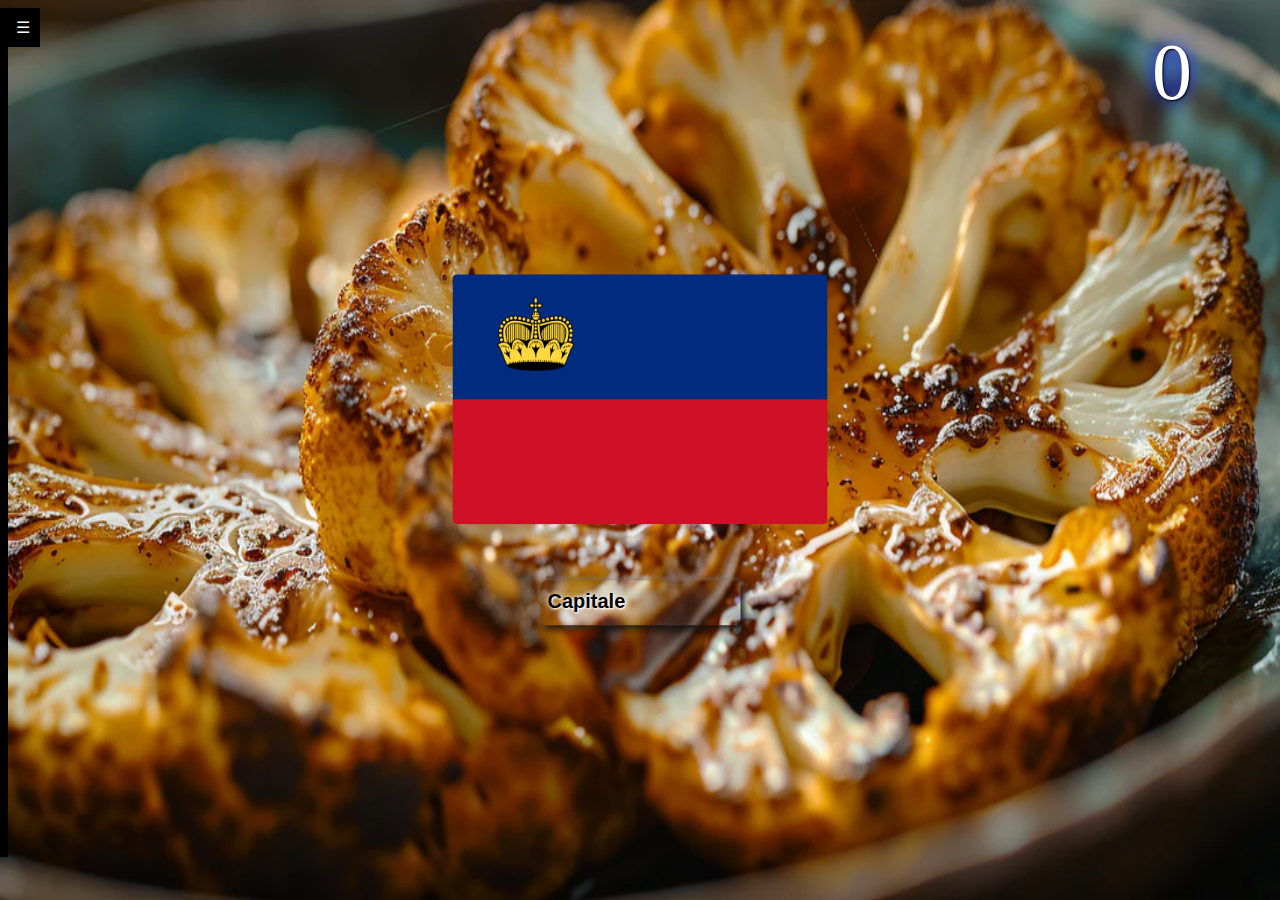
<file: europe.html>
<!DOCTYPE html>
<html lang="fr">
<head>
    <meta charset="UTF-8">
    <meta name="viewport" content="width=device-width, initial-scale=1.0">
    <link rel="icon" href="countries/Europe/fr.png" type="image/icon type">
    <link href="europe.css" rel="stylesheet" />    
    <script src="https://code.jquery.com/jquery-3.7.0.min.js"></script>
    <title>Geographer</title>
</head>
<body>   
    <div class="menu">
        <!-- Utilisation d'une checkbox -->
        <input type="checkbox" id="hamburger">
        <!-- Label de la checkbox -->
        <label id="hamburger-logo" for="hamburger">☰</label>
        <!-- Le reste du menu -->
        <nav>
            <a href="index.html">Page d'accueil</a>
            <a href="europe.html">Europe</a>
            <a href="page_asie/asie.html">Asie</a>
            <a href="page_afrique/afrique.html">Afrique</a>
            <a href="page_amerique/amerique.html">Amérique</a>
            <a href="page_oceanie/oceanie.html">Océanie</a>
            <a href="page_commentaires/comentaires.html">Commentaires</a>
        </nav>
      </div>

    <div id="game">
        <img id='flag' alt="flag">
        <div class="container">
            <input class='input' type="text" required="">
            <label class="label">Capitale</label>
        </div>
        <p id="triche2">Pays</p>
        <p id="triche">Triche</p>

    </div>
    <div id="win">
        <p id="gotxt">Gagné</p>

        <button type="button" class="button2">
            <span class="button__text2">Jouer</span>
            <span class="button__icon2"><svg class="svg" height="48" viewBox="0 0 48 48" width="48" xmlns="http://www.w3.org/2000/svg"><path d="M35.3 12.7c-2.89-2.9-6.88-4.7-11.3-4.7-8.84 0-15.98 7.16-15.98 16s7.14 16 15.98 16c7.45 0 13.69-5.1 15.46-12h-4.16c-1.65 4.66-6.07 8-11.3 8-6.63 0-12-5.37-12-12s5.37-12 12-12c3.31 0 6.28 1.38 8.45 3.55l-6.45 6.45h14v-14l-4.7 4.7z"></path><path d="M0 0h48v48h-48z" fill="none"></path></svg></span>
        </button>
        <span class="winstreak">0</span>
        <span class="temps"></span>
    </div>
    
    <div id="gameover">
        <p id="gotxt">Game Over</p>

        <button type="button" class="button">
            <span class="button__text">Jouer</span>
            <span class="button__icon"><svg class="svg" height="48" viewBox="0 0 48 48" width="48" xmlns="http://www.w3.org/2000/svg"><path d="M35.3 12.7c-2.89-2.9-6.88-4.7-11.3-4.7-8.84 0-15.98 7.16-15.98 16s7.14 16 15.98 16c7.45 0 13.69-5.1 15.46-12h-4.16c-1.65 4.66-6.07 8-11.3 8-6.63 0-12-5.37-12-12s5.37-12 12-12c3.31 0 6.28 1.38 8.45 3.55l-6.45 6.45h14v-14l-4.7 4.7z"></path><path d="M0 0h48v48h-48z" fill="none"></path></svg></span>
        </button>

        <span class="winstreak">0</span>
        <span class="reponse">0</span>
    </div>
    <span class="timer">0</span>

    <script src="europe.js"></script>
</body>
</html>
</file>
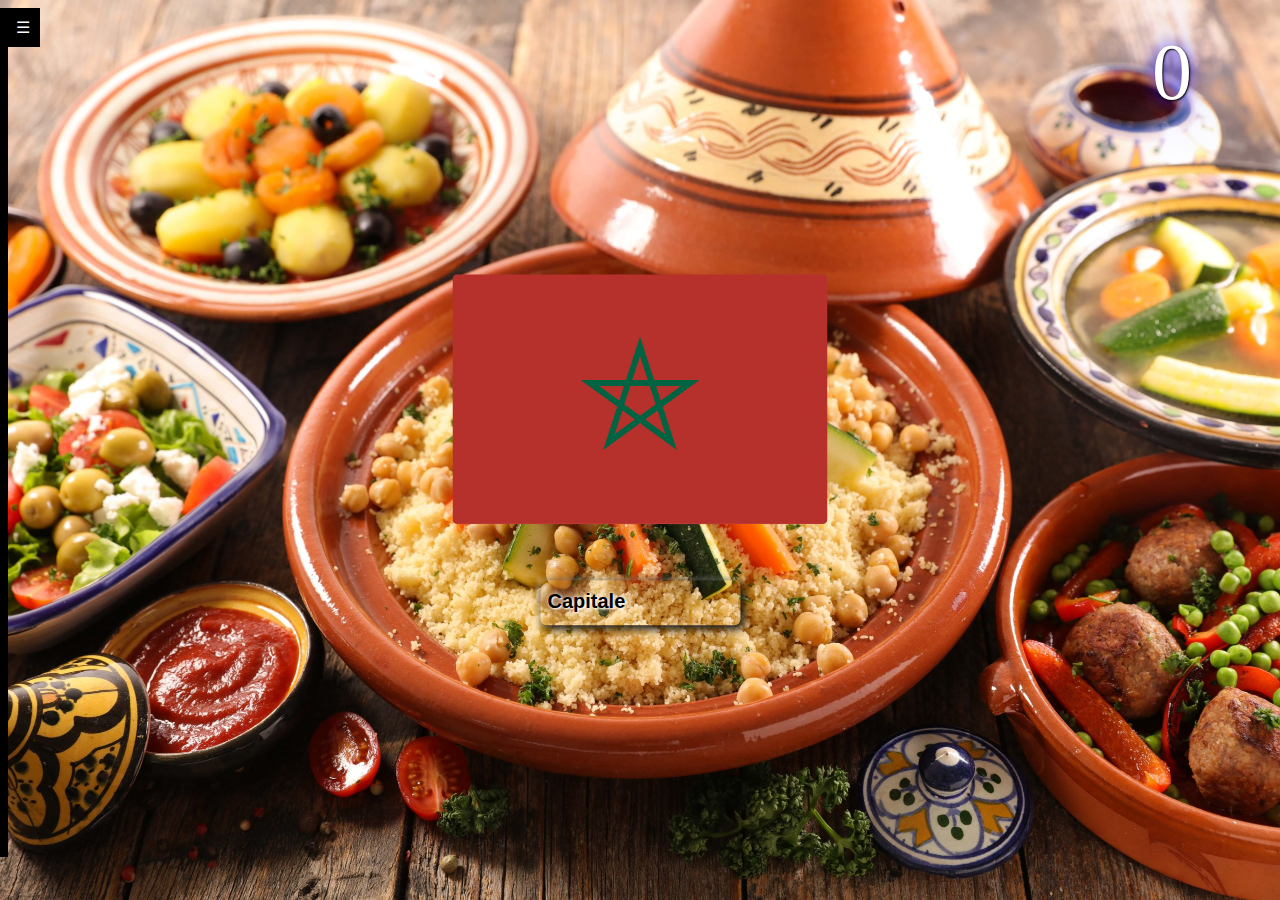
<file: page_afrique/afrique.html>
<!DOCTYPE html>
<html lang="fr">
<head>
    <meta charset="UTF-8">
    <meta name="viewport" content="width=device-width, initial-scale=1.0">
    <link rel="icon" href="../countries/Afrique/ml.png" type="image/icon type">
    <link href="afrique.css" rel="stylesheet" />    
    <script src="https://code.jquery.com/jquery-3.7.0.min.js"></script>
    <title>Geographer</title>
</head>
<body>   
    <div class="menu">
        <!-- Utilisation d'une checkbox -->
        <input type="checkbox" id="hamburger">
        <!-- Label de la checkbox -->
        <label id="hamburger-logo" for="hamburger">☰</label>
        <!-- Le reste du menu -->
        <nav>
            <a href="../index.html">Page d'accueil</a>
            <a href="../europe.html">Europe</a>
            <a href="../page_asie/asie.html">Asie</a>
            <a href="../page_afrique/afrique.html">Afrique</a>
            <a href="../page_amerique/amerique.html">Amérique</a>
            <a href="../page_oceanie/oceanie.html">Océanie</a>
            <a href="../page_commentaires/comentaires.html">Commentaires</a>
        </nav>
      </div>

    <div id="game">
        <img id='flag' alt="flag">
        <div class="container">
            <input class='input' type="text" required="">
            <label class="label">Capitale</label>
        </div>
        <p id="triche2">Pays</p>
        <p id="triche">Triche</p>

    </div>
    <div id="win">
        <p id="gotxt">Gagné</p>

        <button type="button" class="button2">
            <span class="button__text2">Jouer</span>
            <span class="button__icon2"><svg class="svg" height="48" viewBox="0 0 48 48" width="48" xmlns="http://www.w3.org/2000/svg"><path d="M35.3 12.7c-2.89-2.9-6.88-4.7-11.3-4.7-8.84 0-15.98 7.16-15.98 16s7.14 16 15.98 16c7.45 0 13.69-5.1 15.46-12h-4.16c-1.65 4.66-6.07 8-11.3 8-6.63 0-12-5.37-12-12s5.37-12 12-12c3.31 0 6.28 1.38 8.45 3.55l-6.45 6.45h14v-14l-4.7 4.7z"></path><path d="M0 0h48v48h-48z" fill="none"></path></svg></span>
        </button>
        <span class="winstreak">0</span>
        <span class="temps"></span>
    </div>
    
    <div id="gameover">
        <p id="gotxt">Game Over</p>

        <button type="button" class="button">
            <span class="button__text">Jouer</span>
            <span class="button__icon"><svg class="svg" height="48" viewBox="0 0 48 48" width="48" xmlns="http://www.w3.org/2000/svg"><path d="M35.3 12.7c-2.89-2.9-6.88-4.7-11.3-4.7-8.84 0-15.98 7.16-15.98 16s7.14 16 15.98 16c7.45 0 13.69-5.1 15.46-12h-4.16c-1.65 4.66-6.07 8-11.3 8-6.63 0-12-5.37-12-12s5.37-12 12-12c3.31 0 6.28 1.38 8.45 3.55l-6.45 6.45h14v-14l-4.7 4.7z"></path><path d="M0 0h48v48h-48z" fill="none"></path></svg></span>
        </button>

        <span class="winstreak">0</span>
        <span class="reponse">0</span>
    </div>
    <span class="timer">0</span>

    <script src="afrique.js"></script>
</body>
</html>
</file>
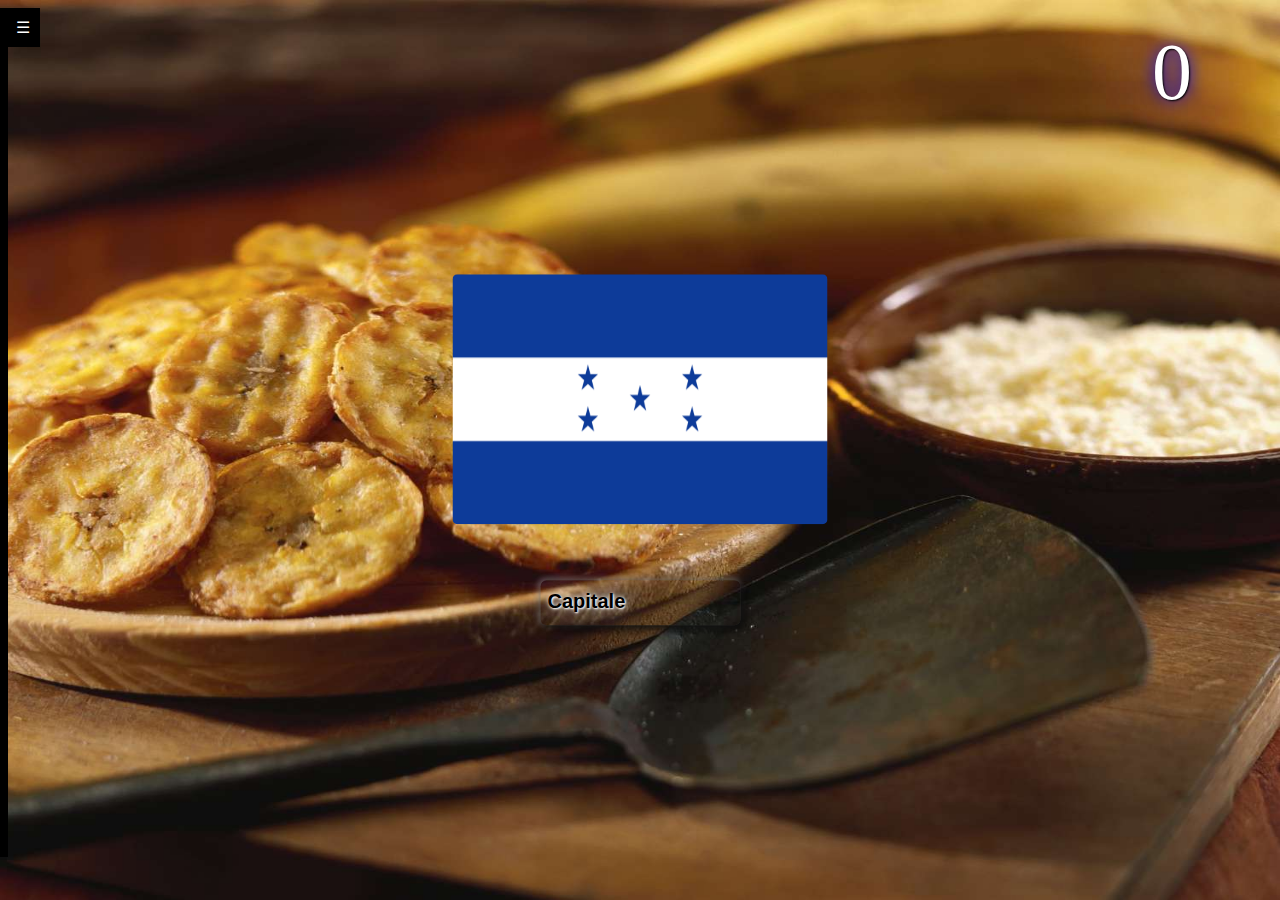
<file: page_amerique/amerique.html>
<!DOCTYPE html>
<html lang="fr">
<head>
    <meta charset="UTF-8">
    <meta name="viewport" content="width=device-width, initial-scale=1.0">
    <link rel="icon" href="../countries/Amérique/us.png" type="image/icon type">
    <link href="amerique.css" rel="stylesheet" />    
    <script src="https://code.jquery.com/jquery-3.7.0.min.js"></script>
    <title>Geographer</title>
</head>
<body>   
    <div class="menu">
        <!-- Utilisation d'une checkbox -->
        <input type="checkbox" id="hamburger">
        <!-- Label de la checkbox -->
        <label id="hamburger-logo" for="hamburger">☰</label>
        <!-- Le reste du menu -->
        <nav>
            <a href="index.html">Page d'accueil</a>
            <a href="europe.html">Europe</a>
            <a href="page_asie/asie.html">Asie</a>
            <a href="page_afrique/afrique.html">Afrique</a>
            <a href="page_amerique/amerique.html">Amérique</a>
            <a href="page_oceanie/oceanie.html">Océanie</a>
            <a href="page_commentaires/comentaires.html">Commentaires</a>
        </nav>
      </div>

    <div id="game">
        <img id='flag' alt="flag">
        <div class="container">
            <input class='input' type="text" required="">
            <label class="label">Capitale</label>
        </div>
        <p id="triche2">Pays</p>
        <p id="triche">Triche</p>

    </div>
    <div id="win">
        <p id="gotxt">Gagné</p>

        <button type="button" class="button2">
            <span class="button__text2">Jouer</span>
            <span class="button__icon2"><svg class="svg" height="48" viewBox="0 0 48 48" width="48" xmlns="http://www.w3.org/2000/svg"><path d="M35.3 12.7c-2.89-2.9-6.88-4.7-11.3-4.7-8.84 0-15.98 7.16-15.98 16s7.14 16 15.98 16c7.45 0 13.69-5.1 15.46-12h-4.16c-1.65 4.66-6.07 8-11.3 8-6.63 0-12-5.37-12-12s5.37-12 12-12c3.31 0 6.28 1.38 8.45 3.55l-6.45 6.45h14v-14l-4.7 4.7z"></path><path d="M0 0h48v48h-48z" fill="none"></path></svg></span>
        </button>
        <span class="winstreak">0</span>
        <span class="temps"></span>
    </div>
    
    <div id="gameover">
        <p id="gotxt">Game Over</p>

        <button type="button" class="button">
            <span class="button__text">Jouer</span>
            <span class="button__icon"><svg class="svg" height="48" viewBox="0 0 48 48" width="48" xmlns="http://www.w3.org/2000/svg"><path d="M35.3 12.7c-2.89-2.9-6.88-4.7-11.3-4.7-8.84 0-15.98 7.16-15.98 16s7.14 16 15.98 16c7.45 0 13.69-5.1 15.46-12h-4.16c-1.65 4.66-6.07 8-11.3 8-6.63 0-12-5.37-12-12s5.37-12 12-12c3.31 0 6.28 1.38 8.45 3.55l-6.45 6.45h14v-14l-4.7 4.7z"></path><path d="M0 0h48v48h-48z" fill="none"></path></svg></span>
        </button>

        <span class="winstreak">0</span>
        <span class="reponse">0</span>
    </div>
    <span class="timer">0</span>

    <script src="amerique.js"></script>
</body>
</html>
</file>
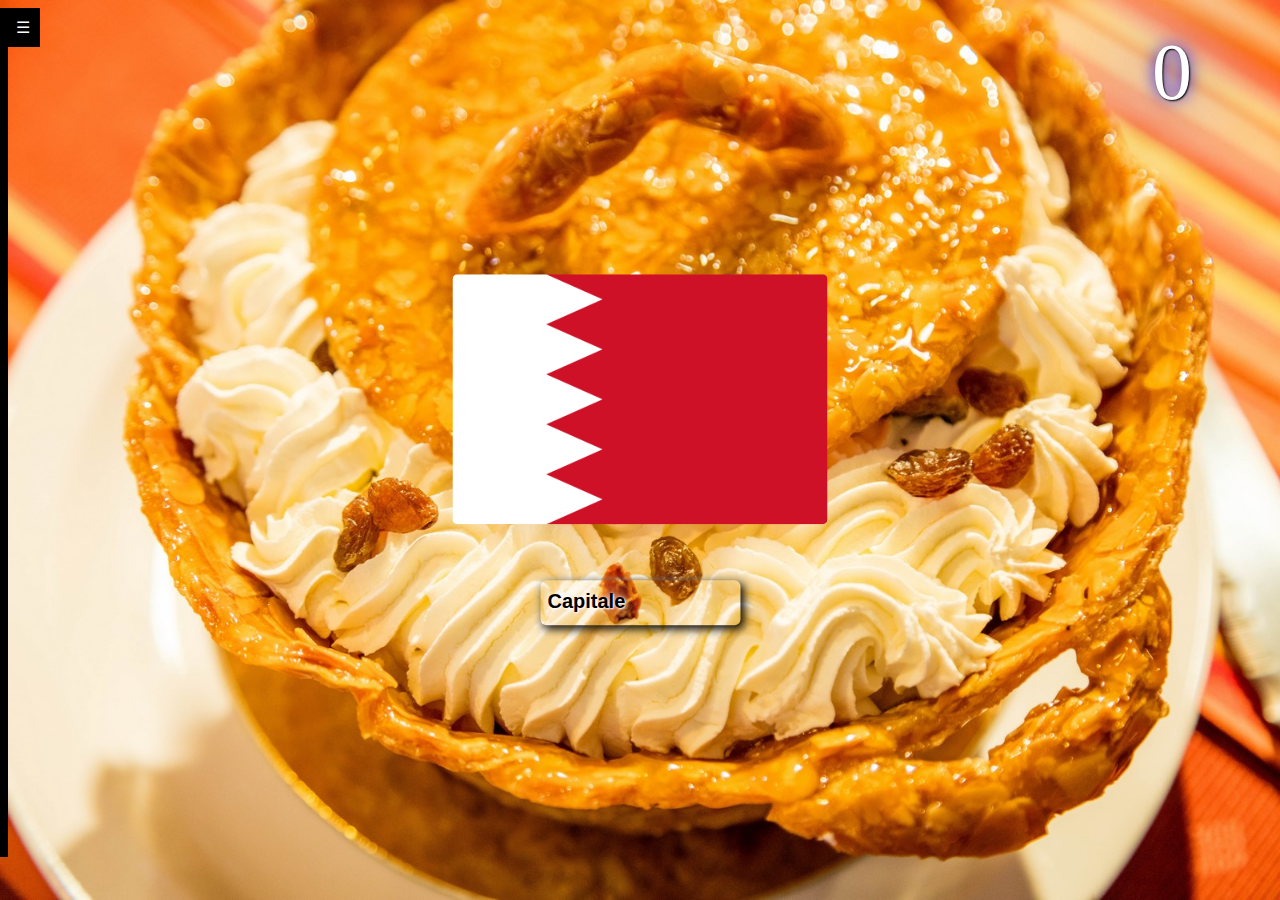
<file: page_asie/asie.html>
<!DOCTYPE html>
<html lang="fr">
<head>
    <meta charset="UTF-8">
    <meta name="viewport" content="width=device-width, initial-scale=1.0">
    <link rel="icon" href="../countries/Asie/jp.png" type="image/icon type">
    <link href="asie.css" rel="stylesheet" />    
    <script src="https://code.jquery.com/jquery-3.7.0.min.js"></script>
    <title>Geographer</title>
</head>
<body>   
    <div class="menu">
        <!-- Utilisation d'une checkbox -->
        <input type="checkbox" id="hamburger">
        <!-- Label de la checkbox -->
        <label id="hamburger-logo" for="hamburger">☰</label>
        <!-- Le reste du menu -->
        <nav>
            <a href="../index.html">Page d'accueil</a>
            <a href="../europe.html">Europe</a>
            <a href="../page_asie/asie.html">Asie</a>
            <a href="../page_afrique/afrique.html">Afrique</a>
            <a href="../page_amerique/amerique.html">Amérique</a>
            <a href="../page_oceanie/oceanie.html">Océanie</a>
            <a href="../page_commentaires/comentaires.html">Commentaires</a>
        </nav>
      </div>

    <div id="game">
        <img id='flag' alt="flag">
        <div class="container">
            <input class='input' type="text" required="">
            <label class="label">Capitale</label>
        </div>
        <p id="triche2">Pays</p>
        <p id="triche">Triche</p>

    </div>
    <div id="win">
        <p id="gotxt">Gagné</p>

        <button type="button" class="button2">
            <span class="button__text2">Jouer</span>
            <span class="button__icon2"><svg class="svg" height="48" viewBox="0 0 48 48" width="48" xmlns="http://www.w3.org/2000/svg"><path d="M35.3 12.7c-2.89-2.9-6.88-4.7-11.3-4.7-8.84 0-15.98 7.16-15.98 16s7.14 16 15.98 16c7.45 0 13.69-5.1 15.46-12h-4.16c-1.65 4.66-6.07 8-11.3 8-6.63 0-12-5.37-12-12s5.37-12 12-12c3.31 0 6.28 1.38 8.45 3.55l-6.45 6.45h14v-14l-4.7 4.7z"></path><path d="M0 0h48v48h-48z" fill="none"></path></svg></span>
        </button>
        <span class="winstreak">0</span>
        <span class="temps"></span>
    </div>
    
    <div id="gameover">
        <p id="gotxt">Game Over</p>

        <button type="button" class="button">
            <span class="button__text">Jouer</span>
            <span class="button__icon"><svg class="svg" height="48" viewBox="0 0 48 48" width="48" xmlns="http://www.w3.org/2000/svg"><path d="M35.3 12.7c-2.89-2.9-6.88-4.7-11.3-4.7-8.84 0-15.98 7.16-15.98 16s7.14 16 15.98 16c7.45 0 13.69-5.1 15.46-12h-4.16c-1.65 4.66-6.07 8-11.3 8-6.63 0-12-5.37-12-12s5.37-12 12-12c3.31 0 6.28 1.38 8.45 3.55l-6.45 6.45h14v-14l-4.7 4.7z"></path><path d="M0 0h48v48h-48z" fill="none"></path></svg></span>
        </button>

        <span class="winstreak">0</span>
        <span class="reponse">0</span>
    </div>
    <span class="timer">0</span>

    <script src="asie.js"></script>
</body>
</html>
</file>
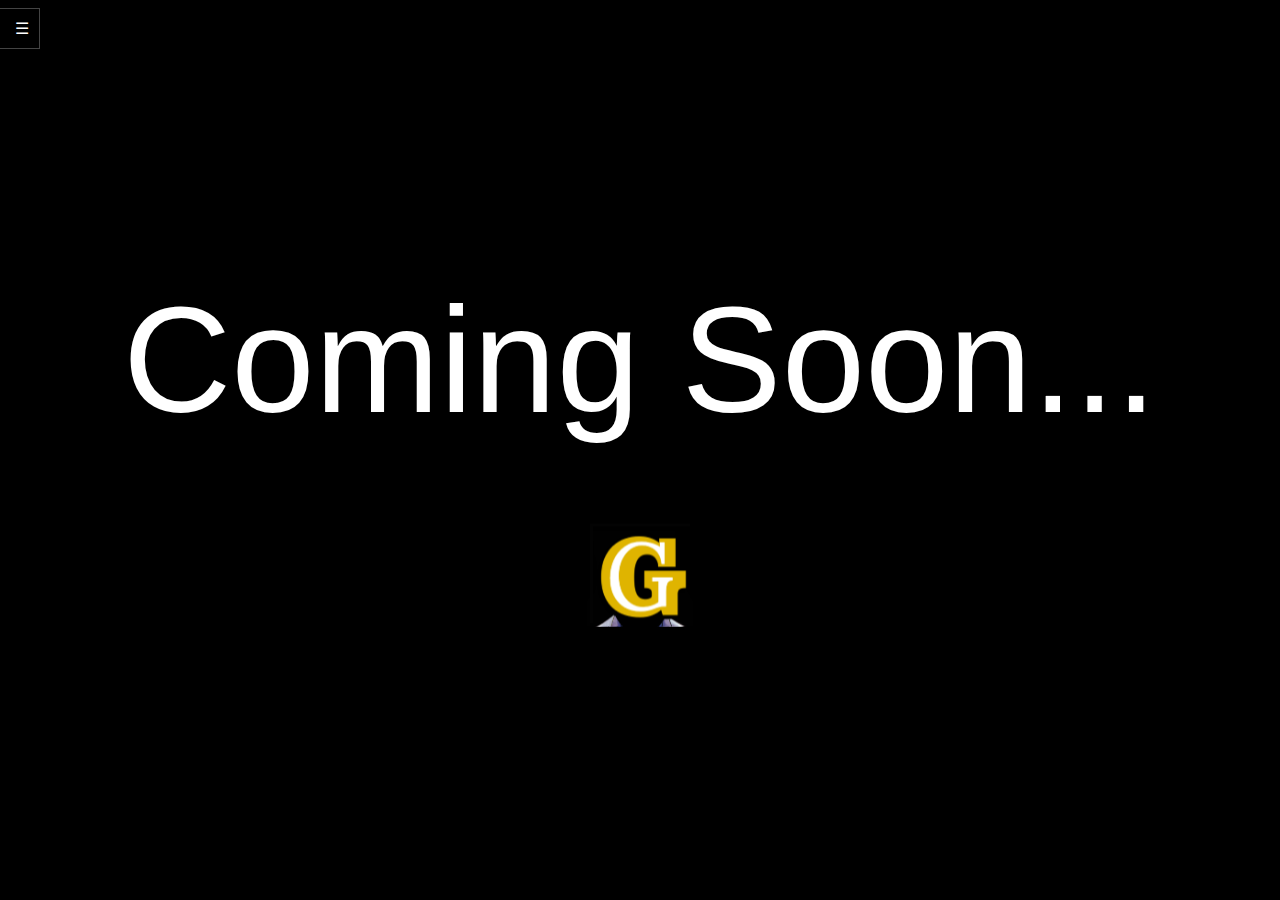
<file: page_commentaires/comentaires.html>
<!DOCTYPE html>
<html lang="fr">
<head>
    <meta charset="UTF-8">
    <meta name="viewport" content="width=device-width, initial-scale=1.0">
    <link rel="icon" href="../thegeographer.png" type="image/icon type">
    <link href="commentaires.css" rel="stylesheet" />    
    <title>Geographer</title>
</head>
<body>   
    <div class="menu">
        <!-- Utilisation d'une checkbox -->
        <input type="checkbox" id="hamburger">
        <!-- Label de la checkbox -->
        <label id="hamburger-logo" for="hamburger">☰</label>
        <!-- Le reste du menu -->
        <nav>
          <a href="../index.html">Page d'accueil</a>
          <a href="../europe.html">Europe</a>
          <a href="../page_asie/asie.html">Asie</a>
          <a href="../page_afrique/afrique.html">Afrique</a>
          <a href="../page_amerique/amerique.html">Amérique</a>
          <a href="../page_oceanie/oceanie.html">Océanie</a>
          <a href="../page_commentaires/comentaires.html">Commentaires</a>
        </nav>
      </div>

      <div id="main">
        <p id="text">
          <span>C</span><span>o</span><span>m</span><span>i</span><span>n</span><span>g</span><span>&nbsp;</span> <span>S</span><span>o</span><span>o</span><span>n</span><span>.</span><span>.</span><span>.</span>        
        </p>
        <div class="spinner">
          <div><a href="https://youtu.be/dQw4w9WgXcQ?si=NWMrBSidD6jfEd_D"><img alt="G" src="../thegeographer.png"></a></div>
          <div><a href="https://youtu.be/dQw4w9WgXcQ?si=NWMrBSidD6jfEd_D"><img alt="G" src="../thegeographer.png"></a></div>
          <div><a href="https://youtu.be/dQw4w9WgXcQ?si=NWMrBSidD6jfEd_D"><img alt="G" src="../thegeographer.png"></a></div>
          <div><a href="https://youtu.be/dQw4w9WgXcQ?si=NWMrBSidD6jfEd_D"><img alt="G" src="../thegeographer.png"></a></div>
          <div><a href="https://youtu.be/dQw4w9WgXcQ?si=NWMrBSidD6jfEd_D"><img alt="G" src="../thegeographer.png"></a></div>
          <div><a href="https://youtu.be/dQw4w9WgXcQ?si=NWMrBSidD6jfEd_D"><img alt="G" src="../thegeographer.png"></a></div>
        </div>
      </div>


</body>
</html>
</file>
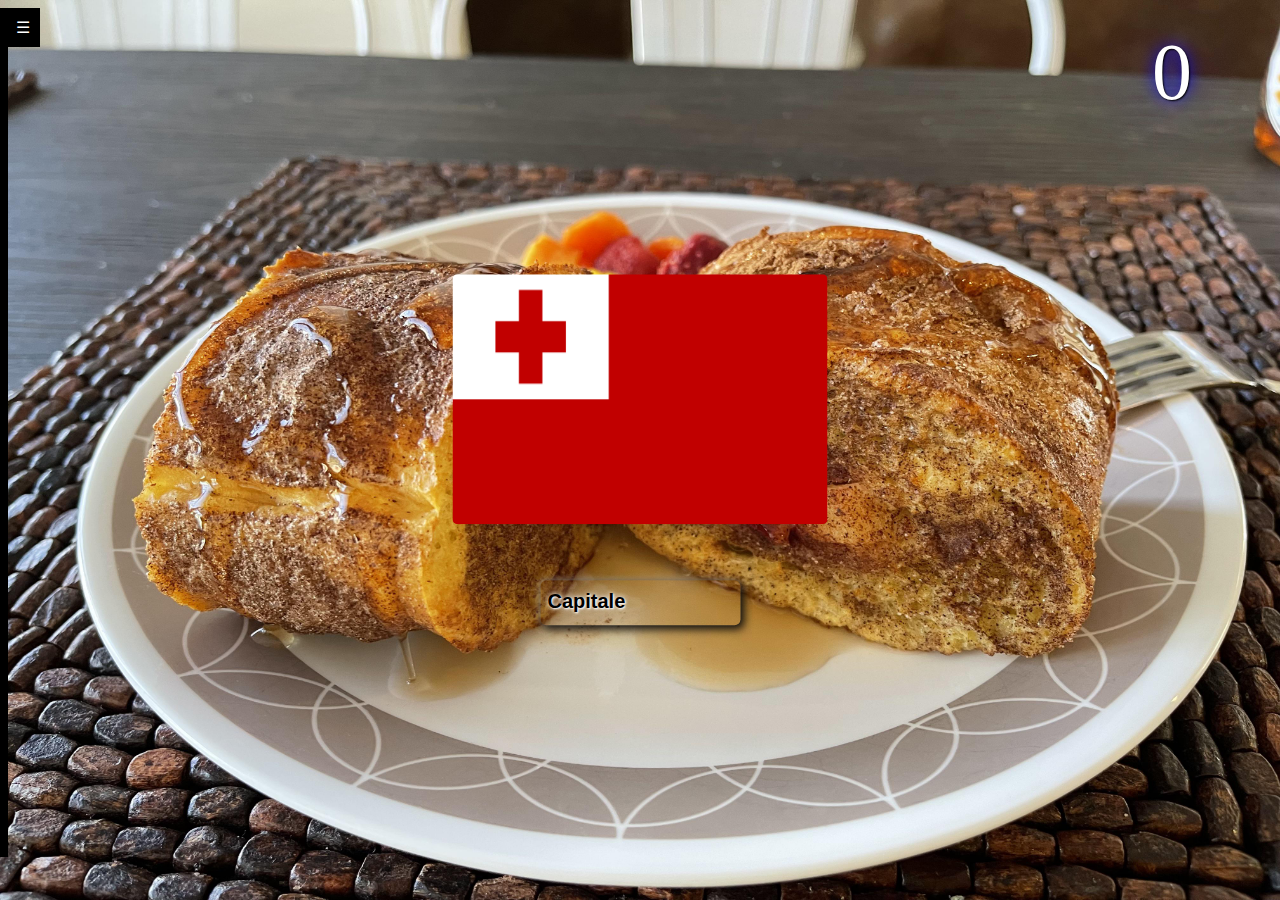
<file: page_oceanie/oceanie.html>
<!DOCTYPE html>
<html lang="fr">
<head>
    <meta charset="UTF-8">
    <meta name="viewport" content="width=device-width, initial-scale=1.0">
    <link rel="icon" href="../countries/Océanie/au.png" type="image/icon type">
    <link href="oceanie.css" rel="stylesheet" />    
    <script src="https://code.jquery.com/jquery-3.7.0.min.js"></script>
    <title>Geographer</title>
</head>
<body>   
    <div class="menu">
        <!-- Utilisation d'une checkbox -->
        <input type="checkbox" id="hamburger">
        <!-- Label de la checkbox -->
        <label id="hamburger-logo" for="hamburger">☰</label>
        <!-- Le reste du menu -->
        <nav>
            <a href="Geographer/index.html">Page d'accueil</a>
            <a href="Geographer/europe.html">Europe</a>
            <a href="Geographer/page_asie/asie.html">Asie</a>
            <a href="Geographer/page_afrique/afrique.html">Afrique</a>
            <a href="Geographer/page_amerique/amerique.html">Amérique</a>
            <a href="Geographer/page_oceanie/oceanie.html">Océanie</a>
            <a href="Geographer/page_commentaires/comentaires.html">Commentaires</a>
        </nav>
      </div>

    <div id="game">
        <img id='flag' alt="flag">
        <div class="container">
            <input class='input' type="text" required="">
            <label class="label">Capitale</label>
        </div>
        <p id="triche2">Pays</p>
        <p id="triche">Triche</p>

    </div>
    <div id="win">
        <p id="gotxt">Gagné</p>

        <button type="button" class="button2">
            <span class="button__text2">Jouer</span>
            <span class="button__icon2"><svg class="svg" height="48" viewBox="0 0 48 48" width="48" xmlns="http://www.w3.org/2000/svg"><path d="M35.3 12.7c-2.89-2.9-6.88-4.7-11.3-4.7-8.84 0-15.98 7.16-15.98 16s7.14 16 15.98 16c7.45 0 13.69-5.1 15.46-12h-4.16c-1.65 4.66-6.07 8-11.3 8-6.63 0-12-5.37-12-12s5.37-12 12-12c3.31 0 6.28 1.38 8.45 3.55l-6.45 6.45h14v-14l-4.7 4.7z"></path><path d="M0 0h48v48h-48z" fill="none"></path></svg></span>
        </button>
        <span class="winstreak">0</span>
        <span class="temps"></span>
    </div>
    
    <div id="gameover">
        <p id="gotxt">Game Over</p>

        <button type="button" class="button">
            <span class="button__text">Jouer</span>
            <span class="button__icon"><svg class="svg" height="48" viewBox="0 0 48 48" width="48" xmlns="http://www.w3.org/2000/svg"><path d="M35.3 12.7c-2.89-2.9-6.88-4.7-11.3-4.7-8.84 0-15.98 7.16-15.98 16s7.14 16 15.98 16c7.45 0 13.69-5.1 15.46-12h-4.16c-1.65 4.66-6.07 8-11.3 8-6.63 0-12-5.37-12-12s5.37-12 12-12c3.31 0 6.28 1.38 8.45 3.55l-6.45 6.45h14v-14l-4.7 4.7z"></path><path d="M0 0h48v48h-48z" fill="none"></path></svg></span>
        </button>

        <span class="winstreak">0</span>
        <span class="reponse">0</span>
    </div>
    <span class="timer">0</span>

    <script src="oceanie.js"></script>
</body>
</html>
</file>
<file: europe.css>
body {  
  background-repeat:no-repeat;
  background-size: 100vw 100vh;
  background-color: #323232;
}

* {
  box-sizing: border-box;
}

#hamburger {
  display: none;
}

#hamburger-logo {
  cursor: pointer;
  background: black;
  width: 200px;
  display: block;
  color: white;
  text-align: right;
  transform: translateX(-168px);
  padding: 10px;
}

nav {
  position: absolute;
  display: flex;
  flex-direction: column;
  background: black;
  overflow: hidden;
  height: 90%;
  width: 200px;
  transform: translateX(-200px);
  font-size: 23px;
}

#hamburger-logo,
nav {
  /* Pour qu'il y ait une animation */
  transition: 0.7s;
}

/* Lorsque #hamburger est coché, le #hamburger-logo et le nav qui sont dans le même parent changent de propriété */
#hamburger:checked ~ #hamburger-logo,
#hamburger:checked ~ nav {
  /* Changement de la position pour afficher les menus */
  transform: translate(0);
}

nav a {
  color: white;
  text-decoration: none;
  padding: 10px;
}

nav a:hover {
  background: #444;
}

div#game {
    position: absolute;
    top: 50%;
    left: 50%;
    transform: translate(-50%,-50%);
    color:white;
}

img#flag {
    height: 250.125px;
    width: 375px;
    display: block;
    border-radius: 5px;
}

.timer {
  position:absolute;
  left:90%;
  top:3%;
  margin-left: auto;
  margin-right: auto;
  z-index:2;
  font-weight: bold;
  text-shadow:
  1px 1px 2px black,
  0 0 1em blue,
  0 0 0.2em blue;
color: white;
font:
  80px Georgia,
  serif;
}

.input {
    display: block;
    margin-left: auto;
    margin-right: auto;
    width: 200px;
    height: 45px;
    border: none;
    outline: none;
    padding: 0px 7px;
    border-radius: 6px;
    color: #fff;
    font-size: 20px;
    background-color: transparent;
    box-shadow: 3px 3px 10px rgba(0,0,0,1),
    -1px -1px 6px rgba(255, 255, 255, 0.4);
    font-weight: bold;
    text-shadow:
    1px 1px 2px black,
    0 0 1em blue,
    0 0 0.2em blue;
  color: white;
  font:
    30px Georgia,
    serif;
}

#triche {
    position: absolute;
    z-index: -1;
    top:160px;
    left:220px;
    margin: 0px;
    width:150px;
    font-family: sans-serif;
    font-weight: bold;
    text-shadow:
    1px 1px 2px black,
    0 0 1em blue,
    0 0 0.2em blue;
  color: white;
  font:
    1.5em Georgia,
    serif;
  }

#triche2 {
    position: absolute;
    z-index: -1;
    top:160px;
    left:70px;
    margin: 0px;
    font-family: sans-serif;
    font-weight: bold;
    text-shadow:
    1px 1px 2px black,
    0 0 1em blue,
    0 0 0.2em blue;
  color: white;
  font:
    1.5em Georgia,
    serif;
}

.container {
  color: rgb(0, 0, 0);
  display: flex;
  margin-top: 15%;
  flex-direction: column;
  gap: 7px;
  position: relative;
  text-shadow:
  1px 1px 2px rgb(255, 255, 255),
  0 0 1em rgb(255, 255, 255),
  0 0 0.2em rgb(255, 255, 255);
color: rgb(0, 0, 0);
font:
  1.5em Georgia,
  serif;
}

.container .label {
  font-size: 20px;
  padding-left: 10px;
  position:absolute;
  top:10px;
  left:85px;
  transition: 0.3s;
  pointer-events: none;
  font-family: sans-serif;
  font-weight: bold;
}


.input:focus {
  border: 2px solid transparent;
  color: #fff;
  box-shadow: 3px 3px 10px rgba(0,0,0,1),
  -1px -1px 6px rgba(255, 255, 255, 0.4),
  inset 3px 3px 10px rgba(0,0,0,1),
  inset -1px -1px 6px rgba(255, 255, 255, 0.4);
}

.container .input:valid ~ .label,
.container .input:focus ~ .label {
  transition: 0.3s;
  padding-left: 2px;
  transform: translateY(-41px);
}

.container .input:valid,
.container .input:focus {
  box-shadow: 3px 3px 10px rgba(0,0,0,1),
  -1px -1px 6px rgba(255, 255, 255, 0.4),
  inset 3px 3px 10px rgba(0,0,0,1),
  inset -1px -1px 6px rgba(255, 255, 255, 0.4);
}

img#flag:hover {
    box-shadow: 3px 3px 10px rgba(0,0,0,1),
    -1px -1px 6px rgba(255, 255, 255, 0.4),
    inset 3px 3px 10px rgba(0,0,0,1),
    inset -1px -1px 6px rgba(255, 255, 255, 0.4),
    3px 3px 10px rgba(0,0,0,1),
    -1px -1px 6px rgba(255, 255, 255, 0.4),
    inset 3px 3px 10px rgba(0,0,0,1),
    inset -1px -1px 6px rgba(255, 255, 255, 0.4),
    3px 3px 10px rgba(0,0,0,1),
    -1px -1px 6px rgba(255, 255, 255, 0.4);

    animation: fly 2s infinite;
}

@keyframes fly {
    from {
      transform:translateY(0px);
    }
    to {
      transform:translateY(-130px);
    }
}

.button, .button2 {
  --main-focus: #2d8cf0;
  --font-color: #dedede;
  --bg-color-sub: #222;
  --bg-color: #323232;
  --main-color: #dedede;
  position: relative;
  width: 150px;
  height: 40px;
  top: 32%;
  left: 45%;
  cursor: pointer;
  display: flex;
  align-items: center;
  border: 2px solid var(--main-color);
  box-shadow: 4px 4px var(--main-color);
  background-color: var(--bg-color);
  border-radius: 10px;
  overflow: hidden;
  font-size:larger;
  z-index: 2;
}

.button, .button__icon, .button__text, .button2, .button__icon2, .button__text2 {
  transition: all 0.3s;
}

.button .button__text, .button2 .button__text2 {
  transform: translateX(33px);
  color: var(--font-color);
  font-weight: 600;
}

.button .button__icon, .button2 .button__icon2 {
  position: absolute;
  transform: translateX(109px);
  height: 100%;
  width: 39px;
  background-color: var(--bg-color-sub);
  display: flex;
  align-items: center;
  justify-content: center;
}

.button .svg, .button2 .svg {
  width: 20px;
  fill: var(--main-color);
}

.button:hover, .button2:hover  {
  background: var(--bg-color);
  border-radius: 5px;
}

.button:hover .button__text, .button2:hover .button__text2 {
  color: transparent;
}

.button:hover .button__icon, .button2:hover .button__icon2 {
  width: 148px;
  transform: translateX(0);
}

.button:active, .button2:active {
  transform: translate(3px, 3px);
  box-shadow: 0px 0px var(--main-color);
}

#gameover #gotxt {
  animation: growshrink 5s infinite linear;
}
@keyframes growshrink {
  25%,
  75% {
    scale: 100%;
  }

  50% {
    scale: 200%;
    color: rgb(255, 0, 0);
  }
}

.winstreak {
  position: relative;
  justify-content: center;
  padding: 2%;
  width: 20px;
  height: 20px;
  top: 49%;
  left: 46.5%;
  margin-top: 0%;
  border: 4mm solid #dedede;
  border-radius: 100px;
  margin-bottom: 0%;
  display: flex;
  align-items: center;
  font-size:40px;
  font-family: fantasy;
  cursor:pointer;
}

.reponse {
  position: relative;
  justify-content: center;
  align-items: center;
  padding: 2%;
  height: 20px;
  top: 27%;
  margin-top: 0%;
  margin-bottom: 0%;
  display: flex;
  align-items: center;
  font-size:40px;
  font-weight: bold;
  text-shadow:
  1px 1px 2px black,
  0 0 1em blue,
  0 0 0.2em blue;
color: white;
font:
  43px Georgia,
  serif;
}

#gameover {
  display: none;
  justify-content: center;
  justify-self: center;
  position:absolute; 
  margin-top: auto;
  margin-bottom: auto;
  width: 100%;
  height: 100%;
  backdrop-filter: blur(3px);
  z-index: 3;
  color: white;
  top:0%;
  left:0;
}

#gotxt {
  position: relative;
  padding: 2%;
  width: 500px;
  height: 130px;
  justify-content: center;
  align-items: center;
  cursor: pointer;
  margin-top: 0%;
  border: 4mm solid #dedede;
  border-radius: 15px;
  margin-bottom: 0%;
  display: flex;
  align-items: center;
  font-size:90px;
  font-family: fantasy;
  top:20%;
  left:34%;
}

#win {
  display: none;
  position:absolute; 
  margin-top: auto;
  margin-bottom: auto;
  left: 0px;
  width: 100%;
  height: 100%;
  top: 0px;
  backdrop-filter: blur(3px);
  z-index: 3;
  color: white;
}

#win .button2 {
  top: 40%;
}

#win .winstreak {
  position: absolute;
  top:67%;
  cursor:pointer;
}

#win .temps {
  position: relative;
  justify-content: center;
  align-items: center;
  padding: 2%;
  height: 20px;
  top: 23%;
  margin-top: 0%;
  margin-bottom: 0%;
  display: flex;
  align-items: center;
  font-size:40px;
  font-weight: bold;
  text-shadow:
  1px 1px 2px black,
  0 0 1em blue,
  0 0 0.2em blue;
color: white;
font:
  43px fantasy,
  serif;
}

#win p {
  justify-content: center;
  align-items: center;
  color: #fff;
  width: 330px;
  left:39%;
  background: linear-gradient(to right, #dbc770 0, #fff 10%, #ad9e18 20%);
  background-position: 0;
  -webkit-background-clip: text;
  -webkit-text-fill-color: transparent;
  animation: shine 2s infinite linear, growshrink 5s infinite linear;
  animation-fill-mode: forwards;
  -webkit-text-size-adjust: none;
  text-decoration: none;
  white-space: nowrap;
}
@-moz-keyframes shine {
  0% {
    background-position: 0;
  }
  50% {
    background-position: 90px;
  }
  100% {
    background-position: 250px;
  }
}
@-webkit-keyframes shine {
  0% {
    background-position: 0;
  }
  50% {
    background-position: 90px;
  }
  100% {
    background-position: 250px;
  }
}
@-o-keyframes shine {
  0% {
    background-position: 0;
  }
  50% {
    background-position: 90px;
  }
  100% {
    background-position: 250px;
  }
}
@keyframes shine {
  0% {
    background-position: 0;
  }
  50% {
    background-position: 90px;
  }
  100% {
    background-position: 280px;
  }
}

.shine {
  animation: shine 2s ease-in-out infinite;
}

/*  */

@media (max-width: 390px) {
  #gammeover {
    font-family: arial;
  }
}
</file>
<file: page_afrique/afrique.css>
body {  
  background-repeat:no-repeat;
  background-size: 100vw 100vh;
  background-color: #323232;
}

* {
  box-sizing: border-box;
}

#hamburger {
  display: none;
}

#hamburger-logo {
  cursor: pointer;
  background: black;
  width: 200px;
  display: block;
  color: white;
  text-align: right;
  transform: translateX(-168px);
  padding: 10px;
}

nav {
  position: absolute;
  display: flex;
  flex-direction: column;
  background: black;
  overflow: hidden;
  height: 90%;
  width: 200px;
  transform: translateX(-200px);
  font-size: 23px;
}

#hamburger-logo,
nav {
  /* Pour qu'il y ait une animation */
  transition: 0.7s;
}

/* Lorsque #hamburger est coché, le #hamburger-logo et le nav qui sont dans le même parent changent de propriété */
#hamburger:checked ~ #hamburger-logo,
#hamburger:checked ~ nav {
  /* Changement de la position pour afficher les menus */
  transform: translate(0);
}

nav a {
  color: white;
  text-decoration: none;
  padding: 10px;
}

nav a:hover {
  background: #444;
}

div#game {
    position: absolute;
    top: 50%;
    left: 50%;
    transform: translate(-50%,-50%);
    color:white;
}

img#flag {
    height: 250.125px;
    width: 375px;
    display: block;
    border-radius: 5px;
}

.timer {
  position:absolute;
  left:90%;
  top:3%;
  margin-left: auto;
  margin-right: auto;
  z-index:2;
  font-weight: bold;
  text-shadow:
  1px 1px 2px black,
  0 0 1em blue,
  0 0 0.2em blue;
color: white;
font:
  80px Georgia,
  serif;
}

.input {
    display: block;
    margin-left: auto;
    margin-right: auto;
    width: 200px;
    height: 45px;
    border: none;
    outline: none;
    padding: 0px 7px;
    border-radius: 6px;
    color: #fff;
    font-size: 20px;
    background-color: transparent;
    box-shadow: 3px 3px 10px rgba(0,0,0,1),
    -1px -1px 6px rgba(255, 255, 255, 0.4);
    font-weight: bold;
    text-shadow:
    1px 1px 2px black,
    0 0 1em blue,
    0 0 0.2em blue;
  color: white;
  font:
    30px Georgia,
    serif;
}

#triche {
    position: absolute;
    z-index: -1;
    top:160px;
    left:220px;
    margin: 0px;
    width:150px;
    font-family: sans-serif;
    font-weight: bold;
    text-shadow:
    1px 1px 2px black,
    0 0 1em blue,
    0 0 0.2em blue;
  color: white;
  font:
    1.5em Georgia,
    serif;
  }

#triche2 {
    position: absolute;
    z-index: -1;
    top:160px;
    left:70px;
    margin: 0px;
    font-family: sans-serif;
    font-weight: bold;
    text-shadow:
    1px 1px 2px black,
    0 0 1em blue,
    0 0 0.2em blue;
  color: white;
  font:
    1.5em Georgia,
    serif;
}

.container {
  color: rgb(0, 0, 0);
  display: flex;
  margin-top: 15%;
  flex-direction: column;
  gap: 7px;
  position: relative;
  text-shadow:
  1px 1px 2px rgb(255, 255, 255),
  0 0 1em rgb(255, 255, 255),
  0 0 0.2em rgb(255, 255, 255);
color: rgb(0, 0, 0);
font:
  1.5em Georgia,
  serif;
}

.container .label {
  font-size: 20px;
  padding-left: 10px;
  position:absolute;
  top:10px;
  left:85px;
  transition: 0.3s;
  pointer-events: none;
  font-family: sans-serif;
  font-weight: bold;
}


.input:focus {
  border: 2px solid transparent;
  color: #fff;
  box-shadow: 3px 3px 10px rgba(0,0,0,1),
  -1px -1px 6px rgba(255, 255, 255, 0.4),
  inset 3px 3px 10px rgba(0,0,0,1),
  inset -1px -1px 6px rgba(255, 255, 255, 0.4);
}

.container .input:valid ~ .label,
.container .input:focus ~ .label {
  transition: 0.3s;
  padding-left: 2px;
  transform: translateY(-41px);
}

.container .input:valid,
.container .input:focus {
  box-shadow: 3px 3px 10px rgba(0,0,0,1),
  -1px -1px 6px rgba(255, 255, 255, 0.4),
  inset 3px 3px 10px rgba(0,0,0,1),
  inset -1px -1px 6px rgba(255, 255, 255, 0.4);
}

img#flag:hover {
    box-shadow: 3px 3px 10px rgba(0,0,0,1),
    -1px -1px 6px rgba(255, 255, 255, 0.4),
    inset 3px 3px 10px rgba(0,0,0,1),
    inset -1px -1px 6px rgba(255, 255, 255, 0.4),
    3px 3px 10px rgba(0,0,0,1),
    -1px -1px 6px rgba(255, 255, 255, 0.4),
    inset 3px 3px 10px rgba(0,0,0,1),
    inset -1px -1px 6px rgba(255, 255, 255, 0.4),
    3px 3px 10px rgba(0,0,0,1),
    -1px -1px 6px rgba(255, 255, 255, 0.4);

    animation: fly 2s infinite;
}

@keyframes fly {
    from {
      transform:translateY(0px);
    }
    to {
      transform:translateY(-130px);
    }
}

.button, .button2 {
  --main-focus: #2d8cf0;
  --font-color: #dedede;
  --bg-color-sub: #222;
  --bg-color: #323232;
  --main-color: #dedede;
  position: relative;
  width: 150px;
  height: 40px;
  top: 32%;
  left: 45%;
  cursor: pointer;
  display: flex;
  align-items: center;
  border: 2px solid var(--main-color);
  box-shadow: 4px 4px var(--main-color);
  background-color: var(--bg-color);
  border-radius: 10px;
  overflow: hidden;
  font-size:larger;
  z-index: 2;
}

.button, .button__icon, .button__text, .button2, .button__icon2, .button__text2 {
  transition: all 0.3s;
}

.button .button__text, .button2 .button__text2 {
  transform: translateX(33px);
  color: var(--font-color);
  font-weight: 600;
}

.button .button__icon, .button2 .button__icon2 {
  position: absolute;
  transform: translateX(109px);
  height: 100%;
  width: 39px;
  background-color: var(--bg-color-sub);
  display: flex;
  align-items: center;
  justify-content: center;
}

.button .svg, .button2 .svg {
  width: 20px;
  fill: var(--main-color);
}

.button:hover, .button2:hover  {
  background: var(--bg-color);
  border-radius: 5px;
}

.button:hover .button__text, .button2:hover .button__text2 {
  color: transparent;
}

.button:hover .button__icon, .button2:hover .button__icon2 {
  width: 148px;
  transform: translateX(0);
}

.button:active, .button2:active {
  transform: translate(3px, 3px);
  box-shadow: 0px 0px var(--main-color);
}

#gameover #gotxt {
  animation: growshrink 5s infinite linear;
}
@keyframes growshrink {
  25%,
  75% {
    scale: 100%;
  }

  50% {
    scale: 200%;
    color: rgb(255, 0, 0);
  }
}

.winstreak {
  position: relative;
  justify-content: center;
  padding: 2%;
  width: 20px;
  height: 20px;
  top: 49%;
  left: 46.5%;
  margin-top: 0%;
  border: 4mm solid #dedede;
  border-radius: 100px;
  margin-bottom: 0%;
  display: flex;
  align-items: center;
  font-size:40px;
  font-family: fantasy;
  cursor:pointer;
}

.reponse {
  position: relative;
  justify-content: center;
  align-items: center;
  padding: 2%;
  height: 20px;
  top: 27%;
  margin-top: 0%;
  margin-bottom: 0%;
  display: flex;
  align-items: center;
  font-size:40px;
  font-weight: bold;
  text-shadow:
  1px 1px 2px black,
  0 0 1em blue,
  0 0 0.2em blue;
color: white;
font:
  43px Georgia,
  serif;
}

#gameover {
  display: none;
  justify-content: center;
  justify-self: center;
  position:absolute; 
  margin-top: auto;
  margin-bottom: auto;
  width: 100%;
  height: 100%;
  backdrop-filter: blur(3px);
  z-index: 3;
  color: white;
  top:0%;
  left:0;
}

#gotxt {
  position: relative;
  padding: 2%;
  width: 500px;
  height: 130px;
  justify-content: center;
  align-items: center;
  cursor: pointer;
  margin-top: 0%;
  border: 4mm solid #dedede;
  border-radius: 15px;
  margin-bottom: 0%;
  display: flex;
  align-items: center;
  font-size:90px;
  font-family: fantasy;
  top:20%;
  left:34%;
}

#win {
  display: none;
  position:absolute; 
  margin-top: auto;
  margin-bottom: auto;
  left: 0px;
  width: 100%;
  height: 100%;
  top: 0px;
  backdrop-filter: blur(3px);
  z-index: 3;
  color: white;
}

#win .button2 {
  top: 40%;
}

#win .winstreak {
  position: absolute;
  top:67%;
  cursor:pointer;
}

#win .temps {
  position: relative;
  justify-content: center;
  align-items: center;
  padding: 2%;
  height: 20px;
  top: 23%;
  margin-top: 0%;
  margin-bottom: 0%;
  display: flex;
  align-items: center;
  font-size:40px;
  font-weight: bold;
  text-shadow:
  1px 1px 2px black,
  0 0 1em blue,
  0 0 0.2em blue;
color: white;
font:
  43px fantasy,
  serif;
}

#win p {
  justify-content: center;
  align-items: center;
  color: #fff;
  width: 330px;
  left:39%;
  background: linear-gradient(to right, #dbc770 0, #fff 10%, #ad9e18 20%);
  background-position: 0;
  -webkit-background-clip: text;
  -webkit-text-fill-color: transparent;
  animation: shine 2s infinite linear, growshrink 5s infinite linear;
  animation-fill-mode: forwards;
  -webkit-text-size-adjust: none;
  text-decoration: none;
  white-space: nowrap;
}
@-moz-keyframes shine {
  0% {
    background-position: 0;
  }
  50% {
    background-position: 90px;
  }
  100% {
    background-position: 250px;
  }
}
@-webkit-keyframes shine {
  0% {
    background-position: 0;
  }
  50% {
    background-position: 90px;
  }
  100% {
    background-position: 250px;
  }
}
@-o-keyframes shine {
  0% {
    background-position: 0;
  }
  50% {
    background-position: 90px;
  }
  100% {
    background-position: 250px;
  }
}
@keyframes shine {
  0% {
    background-position: 0;
  }
  50% {
    background-position: 90px;
  }
  100% {
    background-position: 280px;
  }
}

.shine {
  animation: shine 2s ease-in-out infinite;
}

/*  */

@media (max-width: 390px) {
  #gammeover {
    font-family: arial;
  }
}
</file>
<file: page_amerique/amerique.css>
body {  
  background-repeat:no-repeat;
  background-size: 100vw 100vh;
  background-color: #323232;
}

* {
  box-sizing: border-box;
}

#hamburger {
  display: none;
}

#hamburger-logo {
  cursor: pointer;
  background: black;
  width: 200px;
  display: block;
  color: white;
  text-align: right;
  transform: translateX(-168px);
  padding: 10px;
}

nav {
  position: absolute;
  display: flex;
  flex-direction: column;
  background: black;
  overflow: hidden;
  height: 90%;
  width: 200px;
  transform: translateX(-200px);
  font-size: 23px;
}

#hamburger-logo,
nav {
  /* Pour qu'il y ait une animation */
  transition: 0.7s;
}

/* Lorsque #hamburger est coché, le #hamburger-logo et le nav qui sont dans le même parent changent de propriété */
#hamburger:checked ~ #hamburger-logo,
#hamburger:checked ~ nav {
  /* Changement de la position pour afficher les menus */
  transform: translate(0);
}

nav a {
  color: white;
  text-decoration: none;
  padding: 10px;
}

nav a:hover {
  background: #444;
}

div#game {
    position: absolute;
    top: 50%;
    left: 50%;
    transform: translate(-50%,-50%);
    color:white;
}

img#flag {
    height: 250.125px;
    width: 375px;
    display: block;
    border-radius: 5px;
}

.timer {
  position:absolute;
  left:90%;
  top:3%;
  margin-left: auto;
  margin-right: auto;
  z-index:2;
  font-weight: bold;
  text-shadow:
  1px 1px 2px black,
  0 0 1em blue,
  0 0 0.2em blue;
color: white;
font:
  80px Georgia,
  serif;
}

.input {
    display: block;
    margin-left: auto;
    margin-right: auto;
    width: 200px;
    height: 45px;
    border: none;
    outline: none;
    padding: 0px 7px;
    border-radius: 6px;
    color: #fff;
    font-size: 20px;
    background-color: transparent;
    box-shadow: 3px 3px 10px rgba(0,0,0,1),
    -1px -1px 6px rgba(255, 255, 255, 0.4);
    font-weight: bold;
    text-shadow:
    1px 1px 2px black,
    0 0 1em blue,
    0 0 0.2em blue;
  color: white;
  font:
    30px Georgia,
    serif;
}

#triche {
    position: absolute;
    z-index: -1;
    top:145px;
    left:220px;
    margin: 0px;
    width:150px;
    font-family: sans-serif;
    font-weight: bold;
    text-shadow:
    1px 1px 2px black,
    0 0 1em blue,
    0 0 0.2em blue;
  color: white;
  font:
    1.5em Georgia,
    serif;
  }

#triche2 {
    position: absolute;
    z-index: -1;
    top:145px;
    left:70px;
    margin: 0px;
    font-family: sans-serif;
    font-weight: bold;
    text-shadow:
    1px 1px 2px black,
    0 0 1em blue,
    0 0 0.2em blue;
  color: white;
  font:
    1.5em Georgia,
    serif;
}

.container {
  color: rgb(0, 0, 0);
  display: flex;
  margin-top: 15%;
  flex-direction: column;
  gap: 7px;
  position: relative;
  text-shadow:
  1px 1px 2px rgb(255, 255, 255),
  0 0 1em rgb(255, 255, 255),
  0 0 0.2em rgb(255, 255, 255);
color: rgb(0, 0, 0);
font:
  1.5em Georgia,
  serif;
}

.container .label {
  font-size: 20px;
  padding-left: 10px;
  position:absolute;
  top:10px;
  left:85px;
  transition: 0.3s;
  pointer-events: none;
  font-family: sans-serif;
  font-weight: bold;
}


.input:focus {
  border: 2px solid transparent;
  color: #fff;
  box-shadow: 3px 3px 10px rgba(0,0,0,1),
  -1px -1px 6px rgba(255, 255, 255, 0.4),
  inset 3px 3px 10px rgba(0,0,0,1),
  inset -1px -1px 6px rgba(255, 255, 255, 0.4);
}

.container .input:valid ~ .label,
.container .input:focus ~ .label {
  transition: 0.3s;
  padding-left: 2px;
  transform: translateY(-41px);
}

.container .input:valid,
.container .input:focus {
  box-shadow: 3px 3px 10px rgba(0,0,0,1),
  -1px -1px 6px rgba(255, 255, 255, 0.4),
  inset 3px 3px 10px rgba(0,0,0,1),
  inset -1px -1px 6px rgba(255, 255, 255, 0.4);
}

img#flag:hover {
    box-shadow: 3px 3px 10px rgba(0,0,0,1),
    -1px -1px 6px rgba(255, 255, 255, 0.4),
    inset 3px 3px 10px rgba(0,0,0,1),
    inset -1px -1px 6px rgba(255, 255, 255, 0.4),
    3px 3px 10px rgba(0,0,0,1),
    -1px -1px 6px rgba(255, 255, 255, 0.4),
    inset 3px 3px 10px rgba(0,0,0,1),
    inset -1px -1px 6px rgba(255, 255, 255, 0.4),
    3px 3px 10px rgba(0,0,0,1),
    -1px -1px 6px rgba(255, 255, 255, 0.4);

    animation: fly 2s infinite;
}

@keyframes fly {
    from {
      transform:translateY(0px);
    }
    to {
      transform:translateY(-130px);
    }
}

.button, .button2 {
  --main-focus: #2d8cf0;
  --font-color: #dedede;
  --bg-color-sub: #222;
  --bg-color: #323232;
  --main-color: #dedede;
  position: relative;
  width: 150px;
  height: 40px;
  top: 32%;
  left: 45%;
  cursor: pointer;
  display: flex;
  align-items: center;
  border: 2px solid var(--main-color);
  box-shadow: 4px 4px var(--main-color);
  background-color: var(--bg-color);
  border-radius: 10px;
  overflow: hidden;
  font-size:larger;
  z-index: 2;
}

.button, .button__icon, .button__text, .button2, .button__icon2, .button__text2 {
  transition: all 0.3s;
}

.button .button__text, .button2 .button__text2 {
  transform: translateX(33px);
  color: var(--font-color);
  font-weight: 600;
}

.button .button__icon, .button2 .button__icon2 {
  position: absolute;
  transform: translateX(109px);
  height: 100%;
  width: 39px;
  background-color: var(--bg-color-sub);
  display: flex;
  align-items: center;
  justify-content: center;
}

.button .svg, .button2 .svg {
  width: 20px;
  fill: var(--main-color);
}

.button:hover, .button2:hover  {
  background: var(--bg-color);
  border-radius: 5px;
}

.button:hover .button__text, .button2:hover .button__text2 {
  color: transparent;
}

.button:hover .button__icon, .button2:hover .button__icon2 {
  width: 148px;
  transform: translateX(0);
}

.button:active, .button2:active {
  transform: translate(3px, 3px);
  box-shadow: 0px 0px var(--main-color);
}

#gameover #gotxt {
  animation: growshrink 5s infinite linear;
}
@keyframes growshrink {
  25%,
  75% {
    scale: 100%;
  }

  50% {
    scale: 200%;
    color: rgb(255, 0, 0);
  }
}

.winstreak {
  position: relative;
  justify-content: center;
  padding: 2%;
  width: 20px;
  height: 20px;
  top: 49%;
  left: 46.5%;
  margin-top: 0%;
  border: 4mm solid #dedede;
  border-radius: 100px;
  margin-bottom: 0%;
  display: flex;
  align-items: center;
  font-size:40px;
  font-family: fantasy;
  cursor:pointer;
}

.reponse {
  position: relative;
  justify-content: center;
  align-items: center;
  padding: 2%;
  height: 20px;
  top: 27%;
  margin-top: 0%;
  margin-bottom: 0%;
  display: flex;
  align-items: center;
  font-size:40px;
  font-weight: bold;
  text-shadow:
  1px 1px 2px black,
  0 0 1em blue,
  0 0 0.2em blue;
color: white;
font:
  43px Georgia,
  serif;
}

#gameover {
  display: none;
  justify-content: center;
  justify-self: center;
  position:absolute; 
  margin-top: auto;
  margin-bottom: auto;
  width: 100%;
  height: 100%;
  backdrop-filter: blur(3px);
  z-index: 3;
  color: white;
  top:0%;
  left:0;
}

#gotxt {
  position: relative;
  padding: 2%;
  width: 500px;
  height: 130px;
  justify-content: center;
  align-items: center;
  cursor: pointer;
  margin-top: 0%;
  border: 4mm solid #dedede;
  border-radius: 15px;
  margin-bottom: 0%;
  display: flex;
  align-items: center;
  font-size:90px;
  font-family: fantasy;
  top:20%;
  left:34%;
}

#win {
  display: none;
  position:absolute; 
  margin-top: auto;
  margin-bottom: auto;
  left: 0px;
  width: 100%;
  height: 100%;
  top: 0px;
  backdrop-filter: blur(3px);
  z-index: 3;
  color: white;
}

#win .button2 {
  top: 40%;
}

#win .winstreak {
  position: absolute;
  top:67%;
  cursor:pointer;
}

#win .temps {
  position: relative;
  justify-content: center;
  align-items: center;
  padding: 2%;
  height: 20px;
  top: 23%;
  margin-top: 0%;
  margin-bottom: 0%;
  display: flex;
  align-items: center;
  font-size:40px;
  font-weight: bold;
  text-shadow:
  1px 1px 2px black,
  0 0 1em blue,
  0 0 0.2em blue;
color: white;
font:
  43px fantasy,
  serif;
}

#win p {
  justify-content: center;
  align-items: center;
  color: #fff;
  width: 330px;
  left:39%;
  background: linear-gradient(to right, #dbc770 0, #fff 10%, #ad9e18 20%);
  background-position: 0;
  -webkit-background-clip: text;
  -webkit-text-fill-color: transparent;
  animation: shine 2s infinite linear, growshrink 5s infinite linear;
  animation-fill-mode: forwards;
  -webkit-text-size-adjust: none;
  text-decoration: none;
  white-space: nowrap;
}
@-moz-keyframes shine {
  0% {
    background-position: 0;
  }
  50% {
    background-position: 90px;
  }
  100% {
    background-position: 250px;
  }
}
@-webkit-keyframes shine {
  0% {
    background-position: 0;
  }
  50% {
    background-position: 90px;
  }
  100% {
    background-position: 250px;
  }
}
@-o-keyframes shine {
  0% {
    background-position: 0;
  }
  50% {
    background-position: 90px;
  }
  100% {
    background-position: 250px;
  }
}
@keyframes shine {
  0% {
    background-position: 0;
  }
  50% {
    background-position: 90px;
  }
  100% {
    background-position: 280px;
  }
}

.shine {
  animation: shine 2s ease-in-out infinite;
}

/*  */

@media (max-width: 390px) {
  #gammeover {
    font-family: arial;
  }
}
</file>
<file: page_asie/asie.css>
body {  
  background-repeat:no-repeat;
  background-size: 100vw 100vh;
  background-color: #323232;
}

* {
  box-sizing: border-box;
}

#hamburger {
  display: none;
}

#hamburger-logo {
  cursor: pointer;
  background: black;
  width: 200px;
  display: block;
  color: white;
  text-align: right;
  transform: translateX(-168px);
  padding: 10px;
}

nav {
  position: absolute;
  display: flex;
  flex-direction: column;
  background: black;
  overflow: hidden;
  height: 90%;
  width: 200px;
  transform: translateX(-200px);
  font-size: 23px;
}

#hamburger-logo,
nav {
  /* Pour qu'il y ait une animation */
  transition: 0.7s;
}

/* Lorsque #hamburger est coché, le #hamburger-logo et le nav qui sont dans le même parent changent de propriété */
#hamburger:checked ~ #hamburger-logo,
#hamburger:checked ~ nav {
  /* Changement de la position pour afficher les menus */
  transform: translate(0);
}

nav a {
  color: white;
  text-decoration: none;
  padding: 10px;
}

nav a:hover {
  background: #444;
}

div#game {
    position: absolute;
    top: 50%;
    left: 50%;
    transform: translate(-50%,-50%);
    color:white;
}

img#flag {
    height: 250.125px;
    width: 375px;
    display: block;
    border-radius: 5px;
}

.timer {
  position:absolute;
  left:90%;
  top:3%;
  margin-left: auto;
  margin-right: auto;
  z-index:2;
  font-weight: bold;
  text-shadow:
  1px 1px 2px black,
  0 0 1em blue,
  0 0 0.2em blue;
color: white;
font:
  80px Georgia,
  serif;
}

.input {
    display: block;
    margin-left: auto;
    margin-right: auto;
    width: 200px;
    height: 45px;
    border: none;
    outline: none;
    padding: 0px 7px;
    border-radius: 6px;
    color: #fff;
    font-size: 20px;
    background-color: transparent;
    box-shadow: 3px 3px 10px rgba(0,0,0,1),
    -1px -1px 6px rgba(255, 255, 255, 0.4);
    font-weight: bold;
    text-shadow:
    1px 1px 2px black,
    0 0 1em blue,
    0 0 0.2em blue;
  color: white;
  font:
    30px Georgia,
    serif;
}

#triche {
    position: absolute;
    z-index: -1;
    top:160px;
    left:220px;
    margin: 0px;
    width:150px;
    font-family: sans-serif;
    font-weight: bold;
    text-shadow:
    1px 1px 2px black,
    0 0 1em blue,
    0 0 0.2em blue;
  color: white;
  font:
    1.5em Georgia,
    serif;
  }

#triche2 {
    position: absolute;
    z-index: -1;
    top:160px;
    left:70px;
    margin: 0px;
    font-family: sans-serif;
    font-weight: bold;
    text-shadow:
    1px 1px 2px black,
    0 0 1em blue,
    0 0 0.2em blue;
  color: white;
  font:
    1.5em Georgia,
    serif;
}

.container {
  color: rgb(0, 0, 0);
  display: flex;
  margin-top: 15%;
  flex-direction: column;
  gap: 7px;
  position: relative;
  text-shadow:
  1px 1px 2px rgb(255, 255, 255),
  0 0 1em rgb(255, 255, 255),
  0 0 0.2em rgb(255, 255, 255);
color: rgb(0, 0, 0);
font:
  1.5em Georgia,
  serif;
}

.container .label {
  font-size: 20px;
  padding-left: 10px;
  position:absolute;
  top:10px;
  left:85px;
  transition: 0.3s;
  pointer-events: none;
  font-family: sans-serif;
  font-weight: bold;
}


.input:focus {
  border: 2px solid transparent;
  color: #fff;
  box-shadow: 3px 3px 10px rgba(0,0,0,1),
  -1px -1px 6px rgba(255, 255, 255, 0.4),
  inset 3px 3px 10px rgba(0,0,0,1),
  inset -1px -1px 6px rgba(255, 255, 255, 0.4);
}

.container .input:valid ~ .label,
.container .input:focus ~ .label {
  transition: 0.3s;
  padding-left: 2px;
  transform: translateY(-41px);
}

.container .input:valid,
.container .input:focus {
  box-shadow: 3px 3px 10px rgba(0,0,0,1),
  -1px -1px 6px rgba(255, 255, 255, 0.4),
  inset 3px 3px 10px rgba(0,0,0,1),
  inset -1px -1px 6px rgba(255, 255, 255, 0.4);
}

img#flag:hover {
    box-shadow: 3px 3px 10px rgba(0,0,0,1),
    -1px -1px 6px rgba(255, 255, 255, 0.4),
    inset 3px 3px 10px rgba(0,0,0,1),
    inset -1px -1px 6px rgba(255, 255, 255, 0.4),
    3px 3px 10px rgba(0,0,0,1),
    -1px -1px 6px rgba(255, 255, 255, 0.4),
    inset 3px 3px 10px rgba(0,0,0,1),
    inset -1px -1px 6px rgba(255, 255, 255, 0.4),
    3px 3px 10px rgba(0,0,0,1),
    -1px -1px 6px rgba(255, 255, 255, 0.4);

    animation: fly 2s infinite;
}

@keyframes fly {
    from {
      transform:translateY(0px);
    }
    to {
      transform:translateY(-130px);
    }
}

.button, .button2 {
  --main-focus: #2d8cf0;
  --font-color: #dedede;
  --bg-color-sub: #222;
  --bg-color: #323232;
  --main-color: #dedede;
  position: relative;
  width: 150px;
  height: 40px;
  top: 32%;
  left: 45%;
  cursor: pointer;
  display: flex;
  align-items: center;
  border: 2px solid var(--main-color);
  box-shadow: 4px 4px var(--main-color);
  background-color: var(--bg-color);
  border-radius: 10px;
  overflow: hidden;
  font-size:larger;
  z-index: 2;
}

.button, .button__icon, .button__text, .button2, .button__icon2, .button__text2 {
  transition: all 0.3s;
}

.button .button__text, .button2 .button__text2 {
  transform: translateX(33px);
  color: var(--font-color);
  font-weight: 600;
}

.button .button__icon, .button2 .button__icon2 {
  position: absolute;
  transform: translateX(109px);
  height: 100%;
  width: 39px;
  background-color: var(--bg-color-sub);
  display: flex;
  align-items: center;
  justify-content: center;
}

.button .svg, .button2 .svg {
  width: 20px;
  fill: var(--main-color);
}

.button:hover, .button2:hover  {
  background: var(--bg-color);
  border-radius: 5px;
}

.button:hover .button__text, .button2:hover .button__text2 {
  color: transparent;
}

.button:hover .button__icon, .button2:hover .button__icon2 {
  width: 148px;
  transform: translateX(0);
}

.button:active, .button2:active {
  transform: translate(3px, 3px);
  box-shadow: 0px 0px var(--main-color);
}

#gameover #gotxt {
  animation: growshrink 5s infinite linear;
}
@keyframes growshrink {
  25%,
  75% {
    scale: 100%;
  }

  50% {
    scale: 200%;
    color: rgb(255, 0, 0);
  }
}

.winstreak {
  position: relative;
  justify-content: center;
  padding: 2%;
  width: 20px;
  height: 20px;
  top: 49%;
  left: 46.5%;
  margin-top: 0%;
  border: 4mm solid #dedede;
  border-radius: 100px;
  margin-bottom: 0%;
  display: flex;
  align-items: center;
  font-size:40px;
  font-family: fantasy;
  cursor:pointer;
}

.reponse {
  position: relative;
  justify-content: center;
  align-items: center;
  padding: 2%;
  height: 20px;
  top: 27%;
  margin-top: 0%;
  margin-bottom: 0%;
  display: flex;
  align-items: center;
  font-size:40px;
  font-weight: bold;
  text-shadow:
  1px 1px 2px black,
  0 0 1em blue,
  0 0 0.2em blue;
color: white;
font:
  43px Georgia,
  serif;
}

#gameover {
  display: none;
  justify-content: center;
  justify-self: center;
  position:absolute; 
  margin-top: auto;
  margin-bottom: auto;
  width: 100%;
  height: 100%;
  backdrop-filter: blur(3px);
  z-index: 3;
  color: white;
  top:0%;
  left:0;
}

#gotxt {
  position: relative;
  padding: 2%;
  width: 500px;
  height: 130px;
  justify-content: center;
  align-items: center;
  cursor: pointer;
  margin-top: 0%;
  border: 4mm solid #dedede;
  border-radius: 15px;
  margin-bottom: 0%;
  display: flex;
  align-items: center;
  font-size:90px;
  font-family: fantasy;
  top:20%;
  left:34%;
}

#win {
  display: none;
  position:absolute; 
  margin-top: auto;
  margin-bottom: auto;
  left: 0px;
  width: 100%;
  height: 100%;
  top: 0px;
  backdrop-filter: blur(3px);
  z-index: 3;
  color: white;
}

#win .button2 {
  top: 40%;
}

#win .winstreak {
  position: absolute;
  top:67%;
  cursor:pointer;
}

#win .temps {
  position: relative;
  justify-content: center;
  align-items: center;
  padding: 2%;
  height: 20px;
  top: 23%;
  margin-top: 0%;
  margin-bottom: 0%;
  display: flex;
  align-items: center;
  font-size:40px;
  font-weight: bold;
  text-shadow:
  1px 1px 2px black,
  0 0 1em blue,
  0 0 0.2em blue;
color: white;
font:
  43px fantasy,
  serif;
}

#win p {
  justify-content: center;
  align-items: center;
  color: #fff;
  width: 330px;
  left:39%;
  background: linear-gradient(to right, #dbc770 0, #fff 10%, #ad9e18 20%);
  background-position: 0;
  -webkit-background-clip: text;
  -webkit-text-fill-color: transparent;
  animation: shine 2s infinite linear, growshrink 5s infinite linear;
  animation-fill-mode: forwards;
  -webkit-text-size-adjust: none;
  text-decoration: none;
  white-space: nowrap;
}
@-moz-keyframes shine {
  0% {
    background-position: 0;
  }
  50% {
    background-position: 90px;
  }
  100% {
    background-position: 250px;
  }
}
@-webkit-keyframes shine {
  0% {
    background-position: 0;
  }
  50% {
    background-position: 90px;
  }
  100% {
    background-position: 250px;
  }
}
@-o-keyframes shine {
  0% {
    background-position: 0;
  }
  50% {
    background-position: 90px;
  }
  100% {
    background-position: 250px;
  }
}
@keyframes shine {
  0% {
    background-position: 0;
  }
  50% {
    background-position: 90px;
  }
  100% {
    background-position: 280px;
  }
}

.shine {
  animation: shine 2s ease-in-out infinite;
}

/*  */

@media (max-width: 390px) {
  #gammeover {
    font-family: arial;
  }
}
</file>
<file: page_commentaires/commentaires.css>
body {  
  background-repeat:no-repeat;
  background-size: 100vw 100vh;
  background-color: #000000;
}

* {
  box-sizing: border-box;
}

#hamburger {
  display: none;
}

#hamburger-logo {
  cursor: pointer;
  background: black;
  width: 200px;
  display: block;
  color: white;
  text-align: right;
  transform: translateX(-168px);
  padding: 10px;
  border:solid 1px #444;
}

nav {
  position: absolute;
  display: flex;
  flex-direction: column;
  background: black;
  overflow: hidden;
  height: 90%;
  width: 200px;
  transform: translateX(-200px);
  font-size: 23px;
}

#hamburger-logo,
nav {
  /* Pour qu'il y ait une animation */
  transition: 0.7s;
}

/* Lorsque #hamburger est coché, le #hamburger-logo et le nav qui sont dans le même parent changent de propriété */
#hamburger:checked ~ #hamburger-logo,
#hamburger:checked ~ nav {
  /* Changement de la position pour afficher les menus */
  transform: translate(0);
}

nav a {
  color: white;
  text-decoration: none;
  padding: 10px;
}

nav a:hover {
  background: #444;
}

#main {
  position: absolute;
  top: 40%;
  left: 50%;
  transform: translate(-50%,-50%);
}

#text {
  color:white;
  display: flex;
  justify-content: center;
  align-items: center;
  margin: 0px;
  font-family:Impact, Haettenschweiler, 'Arial Narrow Bold', sans-serif;
  font-size: 150px;
  width: 1100px;
}

#text {
  display: flex;
}

#text span {
  display: inline-block;
  animation: wave 1.5s ease-in-out infinite;
}

#text span:nth-child(1) { animation-delay: 0s; }
#text span:nth-child(2) { animation-delay: 0.1s; }
#text span:nth-child(3) { animation-delay: 0.2s; }
#text span:nth-child(4) { animation-delay: 0.3s; }
#text span:nth-child(5) { animation-delay: 0.4s; }
#text span:nth-child(6) { animation-delay: 0.5s; }
#text span:nth-child(7) { animation-delay: 0.6s; }
#text span:nth-child(8) { animation-delay: 0.7s; }
#text span:nth-child(9) { animation-delay: 0.8s; }
#text span:nth-child(10) { animation-delay: 0.9s; }
#text span:nth-child(11) { animation-delay: 1s; }
#text span:nth-child(12) { animation-delay: 1.1s; }
#text span:nth-child(13) { animation-delay: 1.2s; }

@keyframes wave {
  0%, 100% { transform: translateY(0); }
  50% { transform: translateY(-20px); }
}

.spinner {
  position: absolute;
  top: 300px;
  left: 50%;
  transform: translate(-50%,-50%);
  width: 100px;
  height: 100px;
  --clr: rgb(3, 3, 3);
  --clr-alpha: rgb(247, 197, 159,.1);
  animation: spinner 1.6s infinite ease;
  transform-style: preserve-3d;
}

div img {
  width: 100px;
  height: 100px;
}

.spinner > div {
  background-color: var(--clr-alpha);
  height: 100%;
  position: absolute;
  width: 100%;
  border: 3.5px solid var(--clr);
}

.spinner div:nth-of-type(1) {
  transform: translateZ(-35.2px) rotateY(180deg);
}

.spinner div:nth-of-type(2) {
  transform: rotateY(-270deg) translateX(50%);
  transform-origin: top right;
}

.spinner div:nth-of-type(3) {
  transform: rotateY(270deg) translateX(-50%);
  transform-origin: center left;
}

.spinner div:nth-of-type(4) {
  transform: rotateX(90deg) translateY(-50%);
  transform-origin: top center;
}

.spinner div:nth-of-type(5) {
  transform: rotateX(-90deg) translateY(50%);
  transform-origin: bottom center;
}

.spinner div:nth-of-type(6) {
  transform: translateZ(35.2px);
}

@keyframes spinner {
  0% {
    transform: rotate(45deg) rotateX(-25deg) rotateY(25deg);
  }

  50% {
    transform: rotate(45deg) rotateX(-385deg) rotateY(25deg);
  }

  100% {
    transform: rotate(45deg) rotateX(-385deg) rotateY(385deg);
  }
}
</file>
<file: page_oceanie/oceanie.css>
body {  
  background-repeat:no-repeat;
  background-size: 100vw 100vh;
  background-color: #323232;
}

* {
  box-sizing: border-box;
}

#hamburger {
  display: none;
}

#hamburger-logo {
  cursor: pointer;
  background: black;
  width: 200px;
  display: block;
  color: white;
  text-align: right;
  transform: translateX(-168px);
  padding: 10px;
}

nav {
  position: absolute;
  display: flex;
  flex-direction: column;
  background: black;
  overflow: hidden;
  height: 90%;
  width: 200px;
  transform: translateX(-200px);
  font-size: 23px;
}

#hamburger-logo,
nav {
  /* Pour qu'il y ait une animation */
  transition: 0.7s;
}

/* Lorsque #hamburger est coché, le #hamburger-logo et le nav qui sont dans le même parent changent de propriété */
#hamburger:checked ~ #hamburger-logo,
#hamburger:checked ~ nav {
  /* Changement de la position pour afficher les menus */
  transform: translate(0);
}

nav a {
  color: white;
  text-decoration: none;
  padding: 10px;
}

nav a:hover {
  background: #444;
}

div#game {
    position: absolute;
    top: 50%;
    left: 50%;
    transform: translate(-50%,-50%);
    color:white;
}

img#flag {
    height: 250.125px;
    width: 375px;
    display: block;
    border-radius: 5px;
}

.timer {
  position:absolute;
  left:90%;
  top:3%;
  margin-left: auto;
  margin-right: auto;
  z-index:2;
  font-weight: bold;
  text-shadow:
  1px 1px 2px black,
  0 0 1em blue,
  0 0 0.2em blue;
color: white;
font:
  80px Georgia,
  serif;
}

.input {
    display: block;
    margin-left: auto;
    margin-right: auto;
    width: 200px;
    height: 45px;
    border: none;
    outline: none;
    padding: 0px 7px;
    border-radius: 6px;
    color: #fff;
    font-size: 20px;
    background-color: transparent;
    box-shadow: 3px 3px 10px rgba(0,0,0,1),
    -1px -1px 6px rgba(255, 255, 255, 0.4);
    font-weight: bold;
    text-shadow:
    1px 1px 2px black,
    0 0 1em blue,
    0 0 0.2em blue;
  color: white;
  font:
    30px Georgia,
    serif;
}

#triche {
    position: absolute;
    z-index: -1;
    top:160px;
    left:220px;
    margin: 0px;
    width:150px;
    font-family: sans-serif;
    font-weight: bold;
    text-shadow:
    1px 1px 2px black,
    0 0 1em blue,
    0 0 0.2em blue;
  color: white;
  font:
    1.5em Georgia,
    serif;
  }

#triche2 {
    position: absolute;
    z-index: -1;
    top:160px;
    left:70px;
    margin: 0px;
    font-family: sans-serif;
    font-weight: bold;
    text-shadow:
    1px 1px 2px black,
    0 0 1em blue,
    0 0 0.2em blue;
  color: white;
  font:
    1.5em Georgia,
    serif;
}

.container {
  color: rgb(0, 0, 0);
  display: flex;
  margin-top: 15%;
  flex-direction: column;
  gap: 7px;
  position: relative;
  text-shadow:
  1px 1px 2px rgb(255, 255, 255),
  0 0 1em rgb(255, 255, 255),
  0 0 0.2em rgb(255, 255, 255);
color: rgb(0, 0, 0);
font:
  1.5em Georgia,
  serif;
}

.container .label {
  font-size: 20px;
  padding-left: 10px;
  position:absolute;
  top:10px;
  left:85px;
  transition: 0.3s;
  pointer-events: none;
  font-family: sans-serif;
  font-weight: bold;
}


.input:focus {
  border: 2px solid transparent;
  color: #fff;
  box-shadow: 3px 3px 10px rgba(0,0,0,1),
  -1px -1px 6px rgba(255, 255, 255, 0.4),
  inset 3px 3px 10px rgba(0,0,0,1),
  inset -1px -1px 6px rgba(255, 255, 255, 0.4);
}

.container .input:valid ~ .label,
.container .input:focus ~ .label {
  transition: 0.3s;
  padding-left: 2px;
  transform: translateY(-41px);
}

.container .input:valid,
.container .input:focus {
  box-shadow: 3px 3px 10px rgba(0,0,0,1),
  -1px -1px 6px rgba(255, 255, 255, 0.4),
  inset 3px 3px 10px rgba(0,0,0,1),
  inset -1px -1px 6px rgba(255, 255, 255, 0.4);
}

img#flag:hover {
    box-shadow: 3px 3px 10px rgba(0,0,0,1),
    -1px -1px 6px rgba(255, 255, 255, 0.4),
    inset 3px 3px 10px rgba(0,0,0,1),
    inset -1px -1px 6px rgba(255, 255, 255, 0.4),
    3px 3px 10px rgba(0,0,0,1),
    -1px -1px 6px rgba(255, 255, 255, 0.4),
    inset 3px 3px 10px rgba(0,0,0,1),
    inset -1px -1px 6px rgba(255, 255, 255, 0.4),
    3px 3px 10px rgba(0,0,0,1),
    -1px -1px 6px rgba(255, 255, 255, 0.4);

    animation: fly 2s infinite;
}

@keyframes fly {
    from {
      transform:translateY(0px);
    }
    to {
      transform:translateY(-130px);
    }
}

.button, .button2 {
  --main-focus: #2d8cf0;
  --font-color: #dedede;
  --bg-color-sub: #222;
  --bg-color: #323232;
  --main-color: #dedede;
  position: relative;
  width: 150px;
  height: 40px;
  top: 32%;
  left: 45%;
  cursor: pointer;
  display: flex;
  align-items: center;
  border: 2px solid var(--main-color);
  box-shadow: 4px 4px var(--main-color);
  background-color: var(--bg-color);
  border-radius: 10px;
  overflow: hidden;
  font-size:larger;
  z-index: 2;
}

.button, .button__icon, .button__text, .button2, .button__icon2, .button__text2 {
  transition: all 0.3s;
}

.button .button__text, .button2 .button__text2 {
  transform: translateX(33px);
  color: var(--font-color);
  font-weight: 600;
}

.button .button__icon, .button2 .button__icon2 {
  position: absolute;
  transform: translateX(109px);
  height: 100%;
  width: 39px;
  background-color: var(--bg-color-sub);
  display: flex;
  align-items: center;
  justify-content: center;
}

.button .svg, .button2 .svg {
  width: 20px;
  fill: var(--main-color);
}

.button:hover, .button2:hover  {
  background: var(--bg-color);
  border-radius: 5px;
}

.button:hover .button__text, .button2:hover .button__text2 {
  color: transparent;
}

.button:hover .button__icon, .button2:hover .button__icon2 {
  width: 148px;
  transform: translateX(0);
}

.button:active, .button2:active {
  transform: translate(3px, 3px);
  box-shadow: 0px 0px var(--main-color);
}

#gameover #gotxt {
  animation: growshrink 5s infinite linear;
}
@keyframes growshrink {
  25%,
  75% {
    scale: 100%;
  }

  50% {
    scale: 200%;
    color: rgb(255, 0, 0);
  }
}

.winstreak {
  position: relative;
  justify-content: center;
  padding: 2%;
  width: 20px;
  height: 20px;
  top: 49%;
  left: 46.5%;
  margin-top: 0%;
  border: 4mm solid #dedede;
  border-radius: 100px;
  margin-bottom: 0%;
  display: flex;
  align-items: center;
  font-size:40px;
  font-family: fantasy;
  cursor:pointer;
}

.reponse {
  position: relative;
  justify-content: center;
  align-items: center;
  padding: 2%;
  height: 20px;
  top: 27%;
  margin-top: 0%;
  margin-bottom: 0%;
  display: flex;
  align-items: center;
  font-size:40px;
  font-weight: bold;
  text-shadow:
  1px 1px 2px black,
  0 0 1em blue,
  0 0 0.2em blue;
color: white;
font:
  43px Georgia,
  serif;
}

#gameover {
  display: none;
  justify-content: center;
  justify-self: center;
  position:absolute; 
  margin-top: auto;
  margin-bottom: auto;
  width: 100%;
  height: 100%;
  backdrop-filter: blur(3px);
  z-index: 3;
  color: white;
  top:0%;
  left:0;
}

#gotxt {
  position: relative;
  padding: 2%;
  width: 500px;
  height: 130px;
  justify-content: center;
  align-items: center;
  cursor: pointer;
  margin-top: 0%;
  border: 4mm solid #dedede;
  border-radius: 15px;
  margin-bottom: 0%;
  display: flex;
  align-items: center;
  font-size:90px;
  font-family: fantasy;
  top:20%;
  left:34%;
}

#win {
  display: none;
  position:absolute; 
  margin-top: auto;
  margin-bottom: auto;
  left: 0px;
  width: 100%;
  height: 100%;
  top: 0px;
  backdrop-filter: blur(3px);
  z-index: 3;
  color: white;
}

#win .button2 {
  top: 40%;
}

#win .winstreak {
  position: absolute;
  top:67%;
  cursor:pointer;
}

#win .temps {
  position: relative;
  justify-content: center;
  align-items: center;
  padding: 2%;
  height: 20px;
  top: 23%;
  margin-top: 0%;
  margin-bottom: 0%;
  display: flex;
  align-items: center;
  font-size:40px;
  font-weight: bold;
  text-shadow:
  1px 1px 2px black,
  0 0 1em blue,
  0 0 0.2em blue;
color: white;
font:
  43px fantasy,
  serif;
}

#win p {
  justify-content: center;
  align-items: center;
  color: #fff;
  width: 330px;
  left:39%;
  background: linear-gradient(to right, #dbc770 0, #fff 10%, #ad9e18 20%);
  background-position: 0;
  -webkit-background-clip: text;
  -webkit-text-fill-color: transparent;
  animation: shine 2s infinite linear, growshrink 5s infinite linear;
  animation-fill-mode: forwards;
  -webkit-text-size-adjust: none;
  text-decoration: none;
  white-space: nowrap;
}
@-moz-keyframes shine {
  0% {
    background-position: 0;
  }
  50% {
    background-position: 90px;
  }
  100% {
    background-position: 250px;
  }
}
@-webkit-keyframes shine {
  0% {
    background-position: 0;
  }
  50% {
    background-position: 90px;
  }
  100% {
    background-position: 250px;
  }
}
@-o-keyframes shine {
  0% {
    background-position: 0;
  }
  50% {
    background-position: 90px;
  }
  100% {
    background-position: 250px;
  }
}
@keyframes shine {
  0% {
    background-position: 0;
  }
  50% {
    background-position: 90px;
  }
  100% {
    background-position: 280px;
  }
}

.shine {
  animation: shine 2s ease-in-out infinite;
}

/*  */

@media (max-width: 390px) {
  #gammeover {
    font-family: arial;
  }
}
</file>
